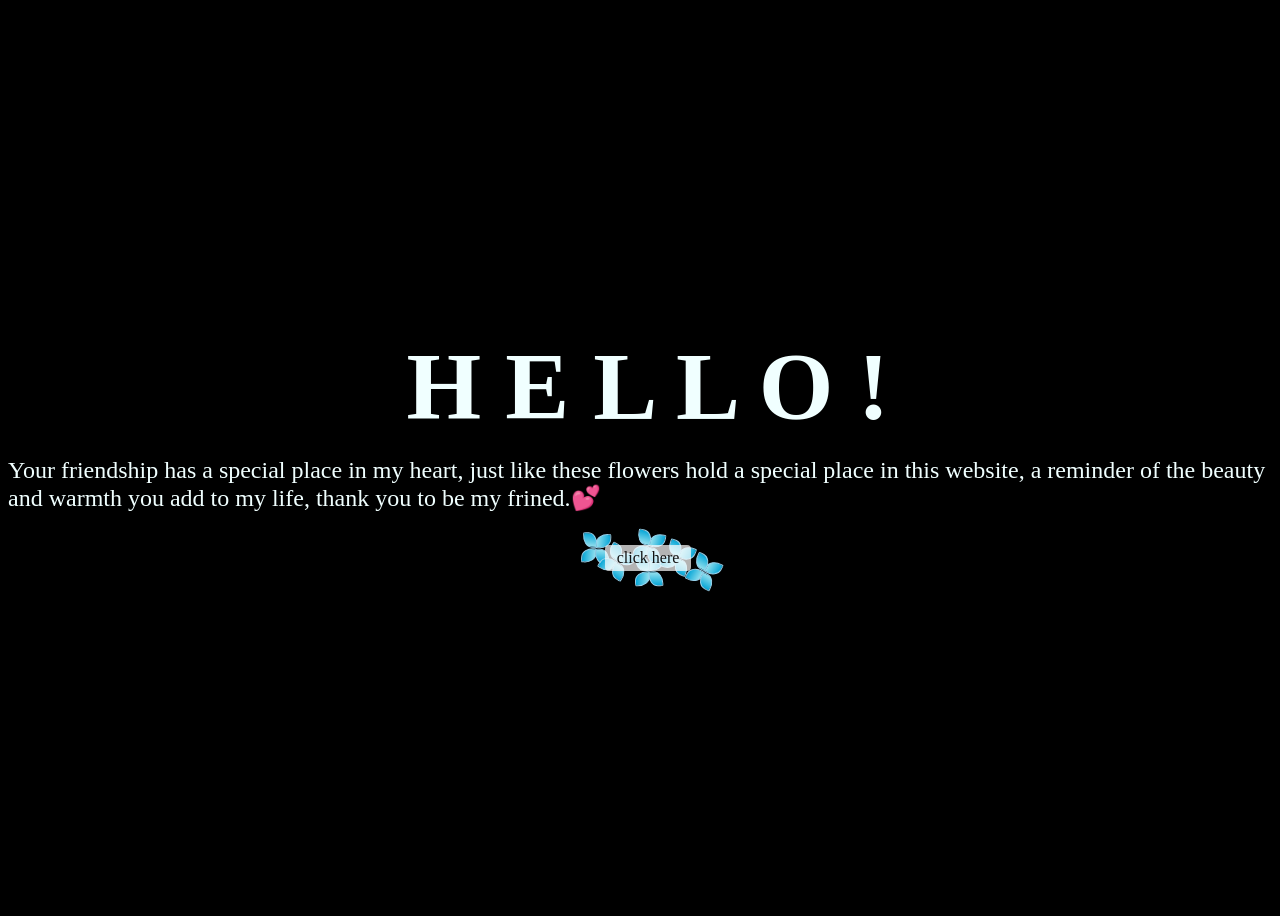
<file: index.html>
<!DOCTYPE html>
<html lang="en">
<head>
    <meta charset="UTF-8">
    <meta http-equiv="X-UA-Compatible" content="IE=edge">
    <meta name="viewport" content="width=device-width, initial-scale=1.0">
    <link rel="stylesheet" href="css/style.css">
    <link rel="icon" href="img/flowers.png" type="image/x-icon">
    <title>Flowers</title>
</head>
<body>
    <div class="greetings">
        <span>H</span>
        <span>E</span>
        <span>L</span>
        <span>L</span>
        <span>O</span>
        <span>!</span>
    </div>
    <div class="description">
        <span>Your friendship has a special place in my heart, just like these flowers hold a special place in this website, a reminder of the beauty and warmth you add to my life, thank you to be my frined.💕</span>
    </div>
    <div class="button">
        <button class="btn">
            <div class="wrapper">
                <a class="text" href="flower.html">click here</a>

        
                <div class="flower flower1">
                    <div class="petal one"></div>
                    <div class="petal two"></div>
                    <div class="petal three"></div>
                    <div class="petal four"></div>
                </div>
                <div class="flower flower2">
                    <div class="petal one"></div>
                    <div class="petal two"></div>
                    <div class="petal three"></div>
                    <div class="petal four"></div>
                </div>
                <div class="flower flower3">
                    <div class="petal one"></div>
                    <div class="petal two"></div>
                    <div class="petal three"></div>
                    <div class="petal four"></div>
                </div>
                <div class="flower flower4">
                    <div class="petal one"></div>
                    <div class="petal two"></div>
                    <div class="petal three"></div>
                    <div class="petal four"></div>
                </div>
                <div class="flower flower5">
                    <div class="petal one"></div>
                    <div class="petal two"></div>
                    <div class="petal three"></div>
                    <div class="petal four"></div>
                </div>
                <div class="flower flower6">
                    <div class="petal one"></div>
                    <div class="petal two"></div>
                    <div class="petal three"></div>
                    <div class="petal four"></div>
                </div>
            </div>
        </button>
        
    </div>
</body>
</html>
</file>
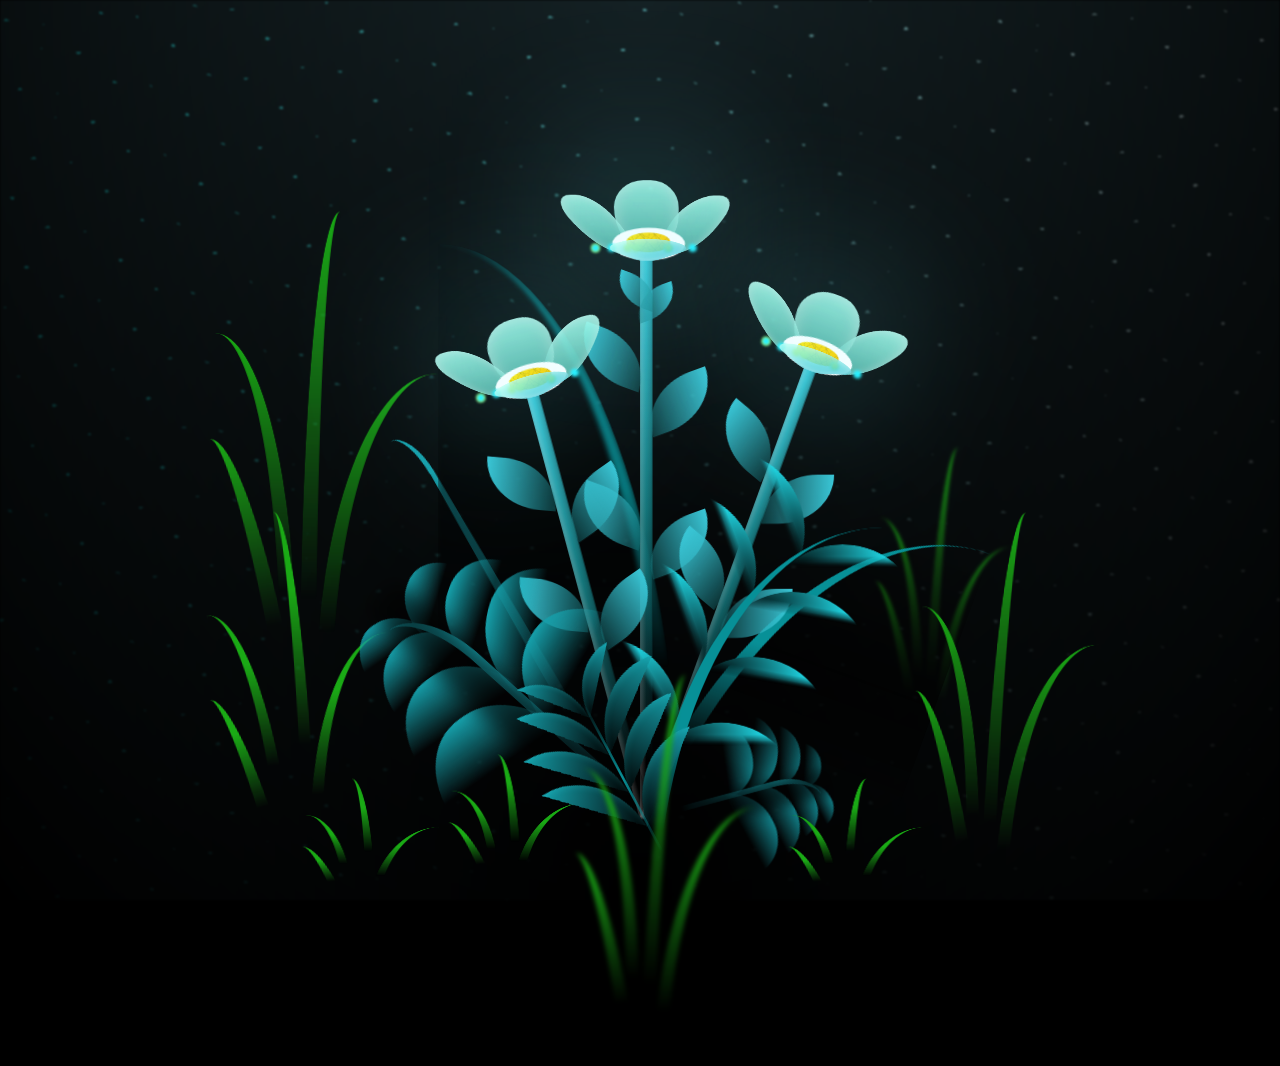
<file: flower.html>
<!DOCTYPE html>
<html lang="en">
<head>
    <meta charset="UTF-8">
    <meta http-equiv="X-UA-Compatible" content="IE=edge">
    <meta name="viewport" content="width=device-width, initial-scale=1.0">
    <link rel="stylesheet" href="css/main.css">
    <link rel="icon" href="img/flowers.png" type="image/x-icon">
    <title>flowers</title>
</head>
<body class="container">
    <div class="night"></div>
    <div class="flowers">
      <div class="flower flower--1">
        <div class="flower__leafs flower__leafs--1">
          <div class="flower__leaf flower__leaf--1"></div>
          <div class="flower__leaf flower__leaf--2"></div>
          <div class="flower__leaf flower__leaf--3"></div>
          <div class="flower__leaf flower__leaf--4"></div>
          <div class="flower__white-circle"></div>
  
          <div class="flower__light flower__light--1"></div>
          <div class="flower__light flower__light--2"></div>
          <div class="flower__light flower__light--3"></div>
          <div class="flower__light flower__light--4"></div>
          <div class="flower__light flower__light--5"></div>
          <div class="flower__light flower__light--6"></div>
          <div class="flower__light flower__light--7"></div>
          <div class="flower__light flower__light--8"></div>
  
        </div>
        <div class="flower__line">
          <div class="flower__line__leaf flower__line__leaf--1"></div>
          <div class="flower__line__leaf flower__line__leaf--2"></div>
          <div class="flower__line__leaf flower__line__leaf--3"></div>
          <div class="flower__line__leaf flower__line__leaf--4"></div>
          <div class="flower__line__leaf flower__line__leaf--5"></div>
          <div class="flower__line__leaf flower__line__leaf--6"></div>
        </div>
      </div>
  
      <div class="flower flower--2">
        <div class="flower__leafs flower__leafs--2">
          <div class="flower__leaf flower__leaf--1"></div>
          <div class="flower__leaf flower__leaf--2"></div>
          <div class="flower__leaf flower__leaf--3"></div>
          <div class="flower__leaf flower__leaf--4"></div>
          <div class="flower__white-circle"></div>
  
          <div class="flower__light flower__light--1"></div>
          <div class="flower__light flower__light--2"></div>
          <div class="flower__light flower__light--3"></div>
          <div class="flower__light flower__light--4"></div>
          <div class="flower__light flower__light--5"></div>
          <div class="flower__light flower__light--6"></div>
          <div class="flower__light flower__light--7"></div>
          <div class="flower__light flower__light--8"></div>
  
        </div>
        <div class="flower__line">
          <div class="flower__line__leaf flower__line__leaf--1"></div>
          <div class="flower__line__leaf flower__line__leaf--2"></div>
          <div class="flower__line__leaf flower__line__leaf--3"></div>
          <div class="flower__line__leaf flower__line__leaf--4"></div>
        </div>
      </div>
  
      <div class="flower flower--3">
        <div class="flower__leafs flower__leafs--3">
          <div class="flower__leaf flower__leaf--1"></div>
          <div class="flower__leaf flower__leaf--2"></div>
          <div class="flower__leaf flower__leaf--3"></div>
          <div class="flower__leaf flower__leaf--4"></div>
          <div class="flower__white-circle"></div>
  
          <div class="flower__light flower__light--1"></div>
          <div class="flower__light flower__light--2"></div>
          <div class="flower__light flower__light--3"></div>
          <div class="flower__light flower__light--4"></div>
          <div class="flower__light flower__light--5"></div>
          <div class="flower__light flower__light--6"></div>
          <div class="flower__light flower__light--7"></div>
          <div class="flower__light flower__light--8"></div>
  
        </div>
        <div class="flower__line">
          <div class="flower__line__leaf flower__line__leaf--1"></div>
          <div class="flower__line__leaf flower__line__leaf--2"></div>
          <div class="flower__line__leaf flower__line__leaf--3"></div>
          <div class="flower__line__leaf flower__line__leaf--4"></div>
        </div>
      </div>
  
      <div class="grow-ans" style="--d:1.2s">
        <div class="flower__g-long">
          <div class="flower__g-long__top"></div>
          <div class="flower__g-long__bottom"></div>
        </div>
      </div>
  
      <div class="growing-grass">
        <div class="flower__grass flower__grass--1">
          <div class="flower__grass--top"></div>
          <div class="flower__grass--bottom"></div>
          <div class="flower__grass__leaf flower__grass__leaf--1"></div>
          <div class="flower__grass__leaf flower__grass__leaf--2"></div>
          <div class="flower__grass__leaf flower__grass__leaf--3"></div>
          <div class="flower__grass__leaf flower__grass__leaf--4"></div>
          <div class="flower__grass__leaf flower__grass__leaf--5"></div>
          <div class="flower__grass__leaf flower__grass__leaf--6"></div>
          <div class="flower__grass__leaf flower__grass__leaf--7"></div>
          <div class="flower__grass__leaf flower__grass__leaf--8"></div>
          <div class="flower__grass__overlay"></div>
        </div>
      </div>
  
      <div class="growing-grass">
        <div class="flower__grass flower__grass--2">
          <div class="flower__grass--top"></div>
          <div class="flower__grass--bottom"></div>
          <div class="flower__grass__leaf flower__grass__leaf--1"></div>
          <div class="flower__grass__leaf flower__grass__leaf--2"></div>
          <div class="flower__grass__leaf flower__grass__leaf--3"></div>
          <div class="flower__grass__leaf flower__grass__leaf--4"></div>
          <div class="flower__grass__leaf flower__grass__leaf--5"></div>
          <div class="flower__grass__leaf flower__grass__leaf--6"></div>
          <div class="flower__grass__leaf flower__grass__leaf--7"></div>
          <div class="flower__grass__leaf flower__grass__leaf--8"></div>
          <div class="flower__grass__overlay"></div>
        </div>
      </div>
  
      <div class="grow-ans" style="--d:2.4s">
        <div class="flower__g-right flower__g-right--1">
          <div class="leaf"></div>
        </div>
      </div>
  
      <div class="grow-ans" style="--d:2.8s">
        <div class="flower__g-right flower__g-right--2">
          <div class="leaf"></div>
        </div>
      </div>
  
      <div class="grow-ans" style="--d:2.8s">
        <div class="flower__g-front">
          <div class="flower__g-front__leaf-wrapper flower__g-front__leaf-wrapper--1">
            <div class="flower__g-front__leaf"></div>
          </div>
          <div class="flower__g-front__leaf-wrapper flower__g-front__leaf-wrapper--2">
            <div class="flower__g-front__leaf"></div>
          </div>
          <div class="flower__g-front__leaf-wrapper flower__g-front__leaf-wrapper--3">
            <div class="flower__g-front__leaf"></div>
          </div>
          <div class="flower__g-front__leaf-wrapper flower__g-front__leaf-wrapper--4">
            <div class="flower__g-front__leaf"></div>
          </div>
          <div class="flower__g-front__leaf-wrapper flower__g-front__leaf-wrapper--5">
            <div class="flower__g-front__leaf"></div>
          </div>
          <div class="flower__g-front__leaf-wrapper flower__g-front__leaf-wrapper--6">
            <div class="flower__g-front__leaf"></div>
          </div>
          <div class="flower__g-front__leaf-wrapper flower__g-front__leaf-wrapper--7">
            <div class="flower__g-front__leaf"></div>
          </div>
          <div class="flower__g-front__leaf-wrapper flower__g-front__leaf-wrapper--8">
            <div class="flower__g-front__leaf"></div>
          </div>
          <div class="flower__g-front__line"></div>
        </div>
      </div>
  
      <div class="grow-ans" style="--d:3.2s">
        <div class="flower__g-fr">
          <div class="leaf"></div>
          <div class="flower__g-fr__leaf flower__g-fr__leaf--1"></div>
          <div class="flower__g-fr__leaf flower__g-fr__leaf--2"></div>
          <div class="flower__g-fr__leaf flower__g-fr__leaf--3"></div>
          <div class="flower__g-fr__leaf flower__g-fr__leaf--4"></div>
          <div class="flower__g-fr__leaf flower__g-fr__leaf--5"></div>
          <div class="flower__g-fr__leaf flower__g-fr__leaf--6"></div>
          <div class="flower__g-fr__leaf flower__g-fr__leaf--7"></div>
          <div class="flower__g-fr__leaf flower__g-fr__leaf--8"></div>
        </div>
      </div>
  
      <div class="long-g long-g--0">
        <div class="grow-ans" style="--d:3s">
          <div class="leaf leaf--0"></div>
        </div>
        <div class="grow-ans" style="--d:2.2s">
          <div class="leaf leaf--1"></div>
        </div>
        <div class="grow-ans" style="--d:3.4s">
          <div class="leaf leaf--2"></div>
        </div>
        <div class="grow-ans" style="--d:3.6s">
          <div class="leaf leaf--3"></div>
        </div>
      </div>
  
      <div class="long-g long-g--1">
        <div class="grow-ans" style="--d:3.6s">
          <div class="leaf leaf--0"></div>
        </div>
        <div class="grow-ans" style="--d:3.8s">
          <div class="leaf leaf--1"></div>
        </div>
        <div class="grow-ans" style="--d:4s">
          <div class="leaf leaf--2"></div>
        </div>
        <div class="grow-ans" style="--d:4.2s">
          <div class="leaf leaf--3"></div>
        </div>
      </div>
  
      <div class="long-g long-g--2">
        <div class="grow-ans" style="--d:4s">
          <div class="leaf leaf--0"></div>
        </div>
        <div class="grow-ans" style="--d:4.2s">
          <div class="leaf leaf--1"></div>
        </div>
        <div class="grow-ans" style="--d:4.4s">
          <div class="leaf leaf--2"></div>
        </div>
        <div class="grow-ans" style="--d:4.6s">
          <div class="leaf leaf--3"></div>
        </div>
      </div>
  
      <div class="long-g long-g--3">
        <div class="grow-ans" style="--d:4s">
          <div class="leaf leaf--0"></div>
        </div>
        <div class="grow-ans" style="--d:4.2s">
          <div class="leaf leaf--1"></div>
        </div>
        <div class="grow-ans" style="--d:3s">
          <div class="leaf leaf--2"></div>
        </div>
        <div class="grow-ans" style="--d:3.6s">
          <div class="leaf leaf--3"></div>
        </div>
      </div>
  
      <div class="long-g long-g--4">
        <div class="grow-ans" style="--d:4s">
          <div class="leaf leaf--0"></div>
        </div>
        <div class="grow-ans" style="--d:4.2s">
          <div class="leaf leaf--1"></div>
        </div>
        <div class="grow-ans" style="--d:3s">
          <div class="leaf leaf--2"></div>
        </div>
        <div class="grow-ans" style="--d:3.6s">
          <div class="leaf leaf--3"></div>
        </div>
      </div>
  
      <div class="long-g long-g--5">
        <div class="grow-ans" style="--d:4s">
          <div class="leaf leaf--0"></div>
        </div>
        <div class="grow-ans" style="--d:4.2s">
          <div class="leaf leaf--1"></div>
        </div>
        <div class="grow-ans" style="--d:3s">
          <div class="leaf leaf--2"></div>
        </div>
        <div class="grow-ans" style="--d:3.6s">
          <div class="leaf leaf--3"></div>
        </div>
      </div>
  
      <div class="long-g long-g--6">
        <div class="grow-ans" style="--d:4.2s">
          <div class="leaf leaf--0"></div>
        </div>
        <div class="grow-ans" style="--d:4.4s">
          <div class="leaf leaf--1"></div>
        </div>
        <div class="grow-ans" style="--d:4.6s">
          <div class="leaf leaf--2"></div>
        </div>
        <div class="grow-ans" style="--d:4.8s">
          <div class="leaf leaf--3"></div>
        </div>
      </div>
  
      <div class="long-g long-g--7">
        <div class="grow-ans" style="--d:3s">
          <div class="leaf leaf--0"></div>
        </div>
        <div class="grow-ans" style="--d:3.2s">
          <div class="leaf leaf--1"></div>
        </div>
        <div class="grow-ans" style="--d:3.5s">
          <div class="leaf leaf--2"></div>
        </div>
        <div class="grow-ans" style="--d:3.6s">
          <div class="leaf leaf--3"></div>
        </div>
      </div>
    </div>
    <script src="main.js"></script>
  </body>
</html>
</file>
<file: css/style.css>
@import url('https://fonts.googleapis.com/css2?family=Poppins:ital,wght@0,500;1,900&display=swap');
*{
    font-family: cursive;
}
body{
    color: azure;
    width: 100%;
    height: 100vh;
    display: flex;
    flex-direction: column;
    align-items: center;
    justify-content: center;
    background-color: black;
    overflow: hidden;
}
.greetings{
    font-size: 6rem;
    font-weight: 900;
    margin-bottom: 15px;

}
.greetings > span{
    animation: glow 2.5s ease-in-out infinite;
}
@keyframes glow{
    0%, 100%{
        color: #fff;
        text-shadow: 0 0 12px #39c6d6, 0 0 50px #39c6d6, 0 0 100px #39c6d6;
    }
    10%, 90%{
        color: #111;
        text-shadow: none;
    }
}
.greetings > span:nth-child(2){
    animation-delay: .2s ;
}
.greetings > span:nth-child(3){
    animation-delay: .4s ;
}
.greetings > span:nth-child(4){
    animation-delay: .6s;
}
.greetings > span:nth-child(5){
    animation-delay: .8s;
}
.greetings > span:nth-child(6){
    animation-delay: 1s;
}

.description{
    font-size: 1.5rem;
    margin-bottom: 20px;
}

.button a{
    text-decoration: none;
    font-size: 1rem;
    color: #111;
}

@media screen and (max-width:574px){
    .greetings{
        display: block;
        font-size: 3rem;
        font-weight: 500;
        text-align: center;
    }
    .description{
        font-size: 1rem;
    }
    

}

.btn {
    height: 4em;
    width: 12em;
    display: flex;
    align-items: center;
    justify-content: center;
    background: transparent;
    border: 0px solid black;
  }
  
  .wrapper {
    height: 2em;
    width: 8em;
    position: relative;
    background: transparent;
    display: flex;
    justify-content: center;
    align-items: center;
  }
  
  .text {
    font-size: 17px;
    z-index: 1;
    color: #000;
    padding: 4px 12px;
    border-radius: 4px;
    background: rgba(255, 255, 255, 0.7);
    transition: all 0.5s ease;
  }
  
  .flower {
    display: grid;
    grid-template-columns: 1em 1em;
    position: absolute;
    transition: grid-template-columns 0.8s ease;
  }
  
  .flower1 {
    top: -12px;
    left: -13px;
    transform: rotate(5deg);
  }
  
  .flower2 {
    bottom: -5px;
    left: 8px;
    transform: rotate(35deg);
  }
  
  .flower3 {
    bottom: -15px;
    transform: rotate(0deg);
  }
  
  .flower4 {
    top: -14px;
    transform: rotate(15deg);
  }
  
  .flower5 {
    right: 11px;
    top: -3px;
    transform: rotate(25deg);
  }
  
  .flower6 {
    right: -15px;
    bottom: -15px;
    transform: rotate(30deg);
  }
  
  .petal {
    height: 1em;
    width: 1em;
    border-radius: 40% 70% / 7% 90%;
    background: linear-gradient(#07a6d7, #93e0ee);
    border: 0.5px solid #96d1ec;
    z-index: 0;
    transition: width 0.8s ease, height 0.8s ease;
  }
  
  .two {
    transform: rotate(90deg);
  }
  
  .three {
    transform: rotate(270deg);
  }
  
  .four {
    transform: rotate(180deg);
  }
  
  .btn:hover .petal {
    background: linear-gradient(#0761d7, #93bdee);
    border: 0.5px solid #96b4ec;
  }
  
  .btn:hover .flower {
    grid-template-columns: 1.5em 1.5em;
  }
  
  .btn:hover .flower .petal {
    width: 1.5em;
    height: 1.5em;
  }
  
  .btn:hover .text {
    background: rgba(255, 255, 255, 0.4);
  }
  
  .btn:hover div.flower1 {
    animation: 15s linear 0s normal none infinite running flower1;
  }
  
  @keyframes flower1 {
    0% {
      transform: rotate(5deg);
    }
  
    100% {
      transform: rotate(365deg);
    }
  }
  
  .btn:hover div.flower2 {
    animation: 13s linear 1s normal none infinite running flower2;
  }
  
  @keyframes flower2 {
    0% {
      transform: rotate(35deg);
    }
  
    100% {
      transform: rotate(-325deg);
    }
  }
  
  .btn:hover div.flower3 {
    animation: 16s linear 1s normal none infinite running flower3;
  }
  
  @keyframes flower3 {
    0% {
      transform: rotate(0deg);
    }
  
    100% {
      transform: rotate(360deg);
    }
  }
  
  .btn:hover div.flower4 {
    animation: 17s linear 1s normal none infinite running flower4;
  }
  
  @keyframes flower4 {
    0% {
      transform: rotate(15deg);
    }
  
    100% {
      transform: rotate(375deg);
    }
  }
  
  .btn:hover div.flower5 {
    animation: 20s linear 1s normal none infinite running flower5;
  }
  
  @keyframes flower5 {
    0% {
      transform: rotate(25deg);
    }
  
    100% {
      transform: rotate(-335deg);
    }
  }
  
  .btn:hover div.flower6 {
    animation: 15s linear 1s normal none infinite running flower6;
  }
  
  @keyframes flower6 {
    0% {
      transform: rotate(30deg);
    }
  
    100% {
      transform: rotate(390deg);
    }
  }
</file>
<file: css/main.css>
*,
*::after,
*::before {
  padding: 0;
  margin: 0;
  box-sizing: border-box;
}

:root {
  --dark-color: #000;
}

body {
  display: flex;
  align-items: flex-end;
  justify-content: center;
  min-height: 100vh;
  background-color: var(--dark-color);
  overflow: hidden;
  perspective: 1000px;
}

.night {
  position: fixed;
  left: 50%;
  top: 0;
  transform: translateX(-50%);
  width: 100%;
  height: 100%;
  filter: blur(0.1vmin);
  background-image: radial-gradient(ellipse at top, transparent 0%, var(--dark-color)), radial-gradient(ellipse at bottom, var(--dark-color), rgba(145, 233, 255, 0.2)), repeating-linear-gradient(220deg, rgb(0, 0, 0) 0px, rgb(0, 0, 0) 19px, transparent 19px, transparent 22px), repeating-linear-gradient(189deg, rgb(0, 0, 0) 0px, rgb(0, 0, 0) 19px, transparent 19px, transparent 22px), repeating-linear-gradient(148deg, rgb(0, 0, 0) 0px, rgb(0, 0, 0) 19px, transparent 19px, transparent 22px), linear-gradient(90deg, rgb(0, 255, 250), rgb(240, 240, 240));
}

.flowers {
  position: relative;
  transform: scale(0.9);
}

.flower {
  position: absolute;
  bottom: 10vmin;
  transform-origin: bottom center;
  z-index: 10;
  --fl-speed: 0.8s;
}
.flower--1 {
  -webkit-animation: moving-flower-1 4s linear infinite;
          animation: moving-flower-1 4s linear infinite;
}
.flower--1 .flower__line {
  height: 70vmin;
  -webkit-animation-delay: 0.3s;
          animation-delay: 0.3s;
}
.flower--1 .flower__line__leaf--1 {
  -webkit-animation: blooming-leaf-right var(--fl-speed) 1.6s backwards;
          animation: blooming-leaf-right var(--fl-speed) 1.6s backwards;
}
.flower--1 .flower__line__leaf--2 {
  -webkit-animation: blooming-leaf-right var(--fl-speed) 1.4s backwards;
          animation: blooming-leaf-right var(--fl-speed) 1.4s backwards;
}
.flower--1 .flower__line__leaf--3 {
  -webkit-animation: blooming-leaf-left var(--fl-speed) 1.2s backwards;
          animation: blooming-leaf-left var(--fl-speed) 1.2s backwards;
}
.flower--1 .flower__line__leaf--4 {
  -webkit-animation: blooming-leaf-left var(--fl-speed) 1s backwards;
          animation: blooming-leaf-left var(--fl-speed) 1s backwards;
}
.flower--1 .flower__line__leaf--5 {
  -webkit-animation: blooming-leaf-right var(--fl-speed) 1.8s backwards;
          animation: blooming-leaf-right var(--fl-speed) 1.8s backwards;
}
.flower--1 .flower__line__leaf--6 {
  -webkit-animation: blooming-leaf-left var(--fl-speed) 2s backwards;
          animation: blooming-leaf-left var(--fl-speed) 2s backwards;
}
.flower--2 {
  left: 50%;
  transform: rotate(20deg);
  -webkit-animation: moving-flower-2 4s linear infinite;
          animation: moving-flower-2 4s linear infinite;
}
.flower--2 .flower__line {
  height: 60vmin;
  -webkit-animation-delay: 0.6s;
          animation-delay: 0.6s;
}
.flower--2 .flower__line__leaf--1 {
  -webkit-animation: blooming-leaf-right var(--fl-speed) 1.9s backwards;
          animation: blooming-leaf-right var(--fl-speed) 1.9s backwards;
}
.flower--2 .flower__line__leaf--2 {
  -webkit-animation: blooming-leaf-right var(--fl-speed) 1.7s backwards;
          animation: blooming-leaf-right var(--fl-speed) 1.7s backwards;
}
.flower--2 .flower__line__leaf--3 {
  -webkit-animation: blooming-leaf-left var(--fl-speed) 1.5s backwards;
          animation: blooming-leaf-left var(--fl-speed) 1.5s backwards;
}
.flower--2 .flower__line__leaf--4 {
  -webkit-animation: blooming-leaf-left var(--fl-speed) 1.3s backwards;
          animation: blooming-leaf-left var(--fl-speed) 1.3s backwards;
}
.flower--3 {
  left: 50%;
  transform: rotate(-15deg);
  -webkit-animation: moving-flower-3 4s linear infinite;
          animation: moving-flower-3 4s linear infinite;
}
.flower--3 .flower__line {
  -webkit-animation-delay: 0.9s;
          animation-delay: 0.9s;
}
.flower--3 .flower__line__leaf--1 {
  -webkit-animation: blooming-leaf-right var(--fl-speed) 2.5s backwards;
          animation: blooming-leaf-right var(--fl-speed) 2.5s backwards;
}
.flower--3 .flower__line__leaf--2 {
  -webkit-animation: blooming-leaf-right var(--fl-speed) 2.3s backwards;
          animation: blooming-leaf-right var(--fl-speed) 2.3s backwards;
}
.flower--3 .flower__line__leaf--3 {
  -webkit-animation: blooming-leaf-left var(--fl-speed) 2.1s backwards;
          animation: blooming-leaf-left var(--fl-speed) 2.1s backwards;
}
.flower--3 .flower__line__leaf--4 {
  -webkit-animation: blooming-leaf-left var(--fl-speed) 1.9s backwards;
          animation: blooming-leaf-left var(--fl-speed) 1.9s backwards;
}
.flower__leafs {
  position: relative;
  -webkit-animation: blooming-flower 2s backwards;
          animation: blooming-flower 2s backwards;
}
.flower__leafs--1 {
  -webkit-animation-delay: 1.1s;
          animation-delay: 1.1s;
}
.flower__leafs--2 {
  -webkit-animation-delay: 1.4s;
          animation-delay: 1.4s;
}
.flower__leafs--3 {
  -webkit-animation-delay: 1.7s;
          animation-delay: 1.7s;
}
.flower__leafs::after {
  content: "";
  position: absolute;
  left: 0;
  top: 0;
  transform: translate(-50%, -100%);
  width: 8vmin;
  height: 8vmin;
  background-color: #6bf0ff;
  filter: blur(10vmin);
}
.flower__leaf {
  position: absolute;
  bottom: 0;
  left: 50%;
  width: 8vmin;
  height: 11vmin;
  border-radius: 51% 49% 47% 53%/44% 45% 55% 69%;
  background-color: #a7ffee;
  background-image: linear-gradient(to top, #54b8aa, #a7ffee);
  transform-origin: bottom center;
  opacity: 0.9;
  box-shadow: inset 0 0 2vmin rgba(255, 255, 255, 0.5);
}
.flower__leaf--1 {
  transform: translate(-10%, 1%) rotateY(40deg) rotateX(-50deg);
}
.flower__leaf--2 {
  transform: translate(-50%, -4%) rotateX(40deg);
}
.flower__leaf--3 {
  transform: translate(-90%, 0%) rotateY(45deg) rotateX(50deg);
}
.flower__leaf--4 {
  width: 8vmin;
  height: 8vmin;
  transform-origin: bottom left;
  border-radius: 4vmin 10vmin 4vmin 4vmin;
  transform: translate(0%, 18%) rotateX(70deg) rotate(-43deg);
  background-image: linear-gradient(to top, #39c6d6, #a7ffee);
  z-index: 1;
  opacity: 0.8;
}
.flower__white-circle {
  position: absolute;
  left: -3.5vmin;
  top: -3vmin;
  width: 9vmin;
  height: 4vmin;
  border-radius: 50%;
  background-color: #fff;
}
.flower__white-circle::after {
  content: "";
  position: absolute;
  left: 50%;
  top: 45%;
  transform: translate(-50%, -50%);
  width: 60%;
  height: 60%;
  border-radius: inherit;
  background-image: repeating-linear-gradient(135deg, rgba(0, 0, 0, 0.03) 0px, rgba(0, 0, 0, 0.03) 1px, transparent 1px, transparent 12px), repeating-linear-gradient(45deg, rgba(0, 0, 0, 0.03) 0px, rgba(0, 0, 0, 0.03) 1px, transparent 1px, transparent 12px), repeating-linear-gradient(67.5deg, rgba(0, 0, 0, 0.03) 0px, rgba(0, 0, 0, 0.03) 1px, transparent 1px, transparent 12px), repeating-linear-gradient(135deg, rgba(0, 0, 0, 0.03) 0px, rgba(0, 0, 0, 0.03) 1px, transparent 1px, transparent 12px), repeating-linear-gradient(45deg, rgba(0, 0, 0, 0.03) 0px, rgba(0, 0, 0, 0.03) 1px, transparent 1px, transparent 12px), repeating-linear-gradient(112.5deg, rgba(0, 0, 0, 0.03) 0px, rgba(0, 0, 0, 0.03) 1px, transparent 1px, transparent 12px), repeating-linear-gradient(112.5deg, rgba(0, 0, 0, 0.03) 0px, rgba(0, 0, 0, 0.03) 1px, transparent 1px, transparent 12px), repeating-linear-gradient(45deg, rgba(0, 0, 0, 0.03) 0px, rgba(0, 0, 0, 0.03) 1px, transparent 1px, transparent 12px), repeating-linear-gradient(22.5deg, rgba(0, 0, 0, 0.03) 0px, rgba(0, 0, 0, 0.03) 1px, transparent 1px, transparent 12px), repeating-linear-gradient(45deg, rgba(0, 0, 0, 0.03) 0px, rgba(0, 0, 0, 0.03) 1px, transparent 1px, transparent 12px), repeating-linear-gradient(22.5deg, rgba(0, 0, 0, 0.03) 0px, rgba(0, 0, 0, 0.03) 1px, transparent 1px, transparent 12px), repeating-linear-gradient(135deg, rgba(0, 0, 0, 0.03) 0px, rgba(0, 0, 0, 0.03) 1px, transparent 1px, transparent 12px), repeating-linear-gradient(157.5deg, rgba(0, 0, 0, 0.03) 0px, rgba(0, 0, 0, 0.03) 1px, transparent 1px, transparent 12px), repeating-linear-gradient(67.5deg, rgba(0, 0, 0, 0.03) 0px, rgba(0, 0, 0, 0.03) 1px, transparent 1px, transparent 12px), repeating-linear-gradient(67.5deg, rgba(0, 0, 0, 0.03) 0px, rgba(0, 0, 0, 0.03) 1px, transparent 1px, transparent 12px), linear-gradient(90deg, rgb(255, 235, 18), rgb(255, 206, 0));
}
.flower__line {
  height: 55vmin;
  width: 1.5vmin;
  background-image: linear-gradient(to left, rgba(0, 0, 0, 0.2), transparent, rgba(255, 255, 255, 0.2)), linear-gradient(to top, transparent 10%, #14757a, #39c6d6);
  box-shadow: inset 0 0 2px rgba(0, 0, 0, 0.5);
  -webkit-animation: grow-flower-tree 4s backwards;
          animation: grow-flower-tree 4s backwards;
}
.flower__line__leaf {
  --w: 7vmin;
  --h: calc(var(--w) + 2vmin);
  position: absolute;
  top: 20%;
  left: 90%;
  width: var(--w);
  height: var(--h);
  border-top-right-radius: var(--h);
  border-bottom-left-radius: var(--h);
  background-image: linear-gradient(to top, rgba(20, 117, 122, 0.4), #39c6d6);
}
.flower__line__leaf--1 {
  transform: rotate(70deg) rotateY(30deg);
}
.flower__line__leaf--2 {
  top: 45%;
  transform: rotate(70deg) rotateY(30deg);
}
.flower__line__leaf--3, .flower__line__leaf--4, .flower__line__leaf--6 {
  border-top-right-radius: 0;
  border-bottom-left-radius: 0;
  border-top-left-radius: var(--h);
  border-bottom-right-radius: var(--h);
  left: -460%;
  top: 12%;
  transform: rotate(-70deg) rotateY(30deg);
}
.flower__line__leaf--4 {
  top: 40%;
}
.flower__line__leaf--5 {
  top: 0;
  transform-origin: left;
  transform: rotate(70deg) rotateY(30deg) scale(0.6);
}
.flower__line__leaf--6 {
  top: -2%;
  left: -450%;
  transform-origin: right;
  transform: rotate(-70deg) rotateY(30deg) scale(0.6);
}
.flower__light {
  position: absolute;
  bottom: 0vmin;
  width: 1vmin;
  height: 1vmin;
  background-color: rgb(255, 251, 0);
  border-radius: 50%;
  filter: blur(0.2vmin);
  -webkit-animation: light-ans 4s linear infinite backwards;
          animation: light-ans 4s linear infinite backwards;
}
.flower__light:nth-child(odd) {
  background-color: #23f0ff;
}
.flower__light--1 {
  left: -2vmin;
  -webkit-animation-delay: 1s;
          animation-delay: 1s;
}
.flower__light--2 {
  left: 3vmin;
  -webkit-animation-delay: 0.5s;
          animation-delay: 0.5s;
}
.flower__light--3 {
  left: -6vmin;
  -webkit-animation-delay: 0.3s;
          animation-delay: 0.3s;
}
.flower__light--4 {
  left: 6vmin;
  -webkit-animation-delay: 0.9s;
          animation-delay: 0.9s;
}
.flower__light--5 {
  left: -1vmin;
  -webkit-animation-delay: 1.5s;
          animation-delay: 1.5s;
}
.flower__light--6 {
  left: -4vmin;
  -webkit-animation-delay: 3s;
          animation-delay: 3s;
}
.flower__light--7 {
  left: 3vmin;
  -webkit-animation-delay: 2s;
          animation-delay: 2s;
}
.flower__light--8 {
  left: -6vmin;
  -webkit-animation-delay: 3.5s;
          animation-delay: 3.5s;
}
.flower__grass {
  --c: #159faa;
  --line-w: 1.5vmin;
  position: absolute;
  bottom: 12vmin;
  left: -7vmin;
  display: flex;
  flex-direction: column;
  align-items: flex-end;
  z-index: 20;
  transform-origin: bottom center;
  transform: rotate(-48deg) rotateY(40deg);
}
.flower__grass--1 {
  -webkit-animation: moving-grass 2s linear infinite;
          animation: moving-grass 2s linear infinite;
}
.flower__grass--2 {
  left: 2vmin;
  bottom: 10vmin;
  transform: scale(0.5) rotate(75deg) rotateX(10deg) rotateY(-200deg);
  opacity: 0.8;
  z-index: 0;
  -webkit-animation: moving-grass--2 1.5s linear infinite;
          animation: moving-grass--2 1.5s linear infinite;
}
.flower__grass--top {
  width: 7vmin;
  height: 10vmin;
  border-top-right-radius: 100%;
  border-right: var(--line-w) solid var(--c);
  transform-origin: bottom center;
  transform: rotate(-2deg);
}
.flower__grass--bottom {
  margin-top: -2px;
  width: var(--line-w);
  height: 25vmin;
  background-image: linear-gradient(to top, transparent, var(--c));
}
.flower__grass__leaf {
  --size: 10vmin;
  position: absolute;
  width: calc(var(--size) * 2.1);
  height: var(--size);
  border-top-left-radius: var(--size);
  border-top-right-radius: var(--size);
  background-image: linear-gradient(to top, transparent, transparent 30%, var(--c));
  z-index: 100;
}
.flower__grass__leaf--1 {
  top: -6%;
  left: 30%;
  --size: 6vmin;
  transform: rotate(-20deg);
  -webkit-animation: growing-grass-ans--1 2s 2.6s backwards;
          animation: growing-grass-ans--1 2s 2.6s backwards;
}
@-webkit-keyframes growing-grass-ans--1 {
  0% {
    transform-origin: bottom left;
    transform: rotate(-20deg) scale(0);
  }
}
@keyframes growing-grass-ans--1 {
  0% {
    transform-origin: bottom left;
    transform: rotate(-20deg) scale(0);
  }
}
.flower__grass__leaf--2 {
  top: -5%;
  left: -110%;
  --size: 6vmin;
  transform: rotate(10deg);
  -webkit-animation: growing-grass-ans--2 2s 2.4s linear backwards;
          animation: growing-grass-ans--2 2s 2.4s linear backwards;
}
@-webkit-keyframes growing-grass-ans--2 {
  0% {
    transform-origin: bottom right;
    transform: rotate(10deg) scale(0);
  }
}
@keyframes growing-grass-ans--2 {
  0% {
    transform-origin: bottom right;
    transform: rotate(10deg) scale(0);
  }
}
.flower__grass__leaf--3 {
  top: 5%;
  left: 60%;
  --size: 8vmin;
  transform: rotate(-18deg) rotateX(-20deg);
  -webkit-animation: growing-grass-ans--3 2s 2.2s linear backwards;
          animation: growing-grass-ans--3 2s 2.2s linear backwards;
}
@-webkit-keyframes growing-grass-ans--3 {
  0% {
    transform-origin: bottom left;
    transform: rotate(-18deg) rotateX(-20deg) scale(0);
  }
}
@keyframes growing-grass-ans--3 {
  0% {
    transform-origin: bottom left;
    transform: rotate(-18deg) rotateX(-20deg) scale(0);
  }
}
.flower__grass__leaf--4 {
  top: 6%;
  left: -135%;
  --size: 8vmin;
  transform: rotate(2deg);
  -webkit-animation: growing-grass-ans--4 2s 2s linear backwards;
          animation: growing-grass-ans--4 2s 2s linear backwards;
}
@-webkit-keyframes growing-grass-ans--4 {
  0% {
    transform-origin: bottom right;
    transform: rotate(2deg) scale(0);
  }
}
@keyframes growing-grass-ans--4 {
  0% {
    transform-origin: bottom right;
    transform: rotate(2deg) scale(0);
  }
}
.flower__grass__leaf--5 {
  top: 20%;
  left: 60%;
  --size: 10vmin;
  transform: rotate(-24deg) rotateX(-20deg);
  -webkit-animation: growing-grass-ans--5 2s 1.8s linear backwards;
          animation: growing-grass-ans--5 2s 1.8s linear backwards;
}
@-webkit-keyframes growing-grass-ans--5 {
  0% {
    transform-origin: bottom left;
    transform: rotate(-24deg) rotateX(-20deg) scale(0);
  }
}
@keyframes growing-grass-ans--5 {
  0% {
    transform-origin: bottom left;
    transform: rotate(-24deg) rotateX(-20deg) scale(0);
  }
}
.flower__grass__leaf--6 {
  top: 22%;
  left: -180%;
  --size: 10vmin;
  transform: rotate(10deg);
  -webkit-animation: growing-grass-ans--6 2s 1.6s linear backwards;
          animation: growing-grass-ans--6 2s 1.6s linear backwards;
}
@-webkit-keyframes growing-grass-ans--6 {
  0% {
    transform-origin: bottom right;
    transform: rotate(10deg) scale(0);
  }
}
@keyframes growing-grass-ans--6 {
  0% {
    transform-origin: bottom right;
    transform: rotate(10deg) scale(0);
  }
}
.flower__grass__leaf--7 {
  top: 39%;
  left: 70%;
  --size: 10vmin;
  transform: rotate(-10deg);
  -webkit-animation: growing-grass-ans--7 2s 1.4s linear backwards;
          animation: growing-grass-ans--7 2s 1.4s linear backwards;
}
@-webkit-keyframes growing-grass-ans--7 {
  0% {
    transform-origin: bottom left;
    transform: rotate(-10deg) scale(0);
  }
}
@keyframes growing-grass-ans--7 {
  0% {
    transform-origin: bottom left;
    transform: rotate(-10deg) scale(0);
  }
}
.flower__grass__leaf--8 {
  top: 40%;
  left: -215%;
  --size: 11vmin;
  transform: rotate(10deg);
  -webkit-animation: growing-grass-ans--8 2s 1.2s linear backwards;
          animation: growing-grass-ans--8 2s 1.2s linear backwards;
}
@-webkit-keyframes growing-grass-ans--8 {
  0% {
    transform-origin: bottom right;
    transform: rotate(10deg) scale(0);
  }
}
@keyframes growing-grass-ans--8 {
  0% {
    transform-origin: bottom right;
    transform: rotate(10deg) scale(0);
  }
}
.flower__grass__overlay {
  position: absolute;
  top: -10%;
  right: 0%;
  width: 100%;
  height: 100%;
  background-color: rgba(0, 0, 0, 0.6);
  filter: blur(1.5vmin);
  z-index: 100;
}
.flower__g-long {
  --w: 2vmin;
  --h: 6vmin;
  --c: #159faa;
  position: absolute;
  bottom: 10vmin;
  left: -3vmin;
  transform-origin: bottom center;
  transform: rotate(-30deg) rotateY(-20deg);
  display: flex;
  flex-direction: column;
  align-items: flex-end;
  -webkit-animation: flower-g-long-ans 3s linear infinite;
          animation: flower-g-long-ans 3s linear infinite;
}
@-webkit-keyframes flower-g-long-ans {
  0%, 100% {
    transform: rotate(-30deg) rotateY(-20deg);
  }
  50% {
    transform: rotate(-32deg) rotateY(-20deg);
  }
}
@keyframes flower-g-long-ans {
  0%, 100% {
    transform: rotate(-30deg) rotateY(-20deg);
  }
  50% {
    transform: rotate(-32deg) rotateY(-20deg);
  }
}
.flower__g-long__top {
  top: calc(var(--h) * -1);
  width: calc(var(--w) + 1vmin);
  height: var(--h);
  border-top-right-radius: 100%;
  border-right: 0.7vmin solid var(--c);
  transform: translate(-0.7vmin, 1vmin);
}
.flower__g-long__bottom {
  width: var(--w);
  height: 50vmin;
  transform-origin: bottom center;
  background-image: linear-gradient(to top, transparent 30%, var(--c));
  box-shadow: inset 0 0 2px rgba(0, 0, 0, 0.5);
  -webkit-clip-path: polygon(35% 0, 65% 1%, 100% 100%, 0% 100%);
          clip-path: polygon(35% 0, 65% 1%, 100% 100%, 0% 100%);
}
.flower__g-right {
  position: absolute;
  bottom: 6vmin;
  left: -2vmin;
  transform-origin: bottom left;
  transform: rotate(20deg);
}
.flower__g-right .leaf {
  width: 30vmin;
  height: 50vmin;
  border-top-left-radius: 100%;
  border-left: 2vmin solid #079097;
  background-image: linear-gradient(to bottom, transparent, var(--dark-color) 60%);
  -webkit-mask-image: linear-gradient(to top, transparent 30%, #079097 60%);
}
.flower__g-right--1 {
  -webkit-animation: flower-g-right-ans 2.5s linear infinite;
          animation: flower-g-right-ans 2.5s linear infinite;
}
.flower__g-right--2 {
  left: 5vmin;
  transform: rotateY(-180deg);
  -webkit-animation: flower-g-right-ans--2 3s linear infinite;
          animation: flower-g-right-ans--2 3s linear infinite;
}
.flower__g-right--2 .leaf {
  height: 75vmin;
  filter: blur(0.3vmin);
  opacity: 0.8;
}
@-webkit-keyframes flower-g-right-ans {
  0%, 100% {
    transform: rotate(20deg);
  }
  50% {
    transform: rotate(24deg) rotateX(-20deg);
  }
}
@keyframes flower-g-right-ans {
  0%, 100% {
    transform: rotate(20deg);
  }
  50% {
    transform: rotate(24deg) rotateX(-20deg);
  }
}
@-webkit-keyframes flower-g-right-ans--2 {
  0%, 100% {
    transform: rotateY(-180deg) rotate(0deg) rotateX(-20deg);
  }
  50% {
    transform: rotateY(-180deg) rotate(6deg) rotateX(-20deg);
  }
}
@keyframes flower-g-right-ans--2 {
  0%, 100% {
    transform: rotateY(-180deg) rotate(0deg) rotateX(-20deg);
  }
  50% {
    transform: rotateY(-180deg) rotate(6deg) rotateX(-20deg);
  }
}
.flower__g-front {
  position: absolute;
  bottom: 6vmin;
  left: 2.5vmin;
  z-index: 100;
  transform-origin: bottom center;
  transform: rotate(-28deg) rotateY(30deg) scale(1.04);
  -webkit-animation: flower__g-front-ans 2s linear infinite;
          animation: flower__g-front-ans 2s linear infinite;
}
@-webkit-keyframes flower__g-front-ans {
  0%, 100% {
    transform: rotate(-28deg) rotateY(30deg) scale(1.04);
  }
  50% {
    transform: rotate(-35deg) rotateY(40deg) scale(1.04);
  }
}
@keyframes flower__g-front-ans {
  0%, 100% {
    transform: rotate(-28deg) rotateY(30deg) scale(1.04);
  }
  50% {
    transform: rotate(-35deg) rotateY(40deg) scale(1.04);
  }
}
.flower__g-front__line {
  width: 0.3vmin;
  height: 20vmin;
  background-image: linear-gradient(to top, transparent, #079097, transparent 100%);
  position: relative;
}
.flower__g-front__leaf-wrapper {
  position: absolute;
  top: 0;
  left: 0;
  transform-origin: bottom left;
  transform: rotate(10deg);
}
.flower__g-front__leaf-wrapper:nth-child(even) {
  left: 0vmin;
  transform: rotateY(-180deg) rotate(5deg);
  -webkit-animation: flower__g-front__leaf-left-ans 1s ease-in backwards;
          animation: flower__g-front__leaf-left-ans 1s ease-in backwards;
}
.flower__g-front__leaf-wrapper:nth-child(odd) {
  -webkit-animation: flower__g-front__leaf-ans 1s ease-in backwards;
          animation: flower__g-front__leaf-ans 1s ease-in backwards;
}
.flower__g-front__leaf-wrapper--1 {
  top: -8vmin;
  transform: scale(0.7);
  -webkit-animation: flower__g-front__leaf-ans 1s 5.5s ease-in backwards !important;
          animation: flower__g-front__leaf-ans 1s 5.5s ease-in backwards !important;
}
.flower__g-front__leaf-wrapper--2 {
  top: -8vmin;
  transform: rotateY(-180deg) scale(0.7) !important;
  -webkit-animation: flower__g-front__leaf-left-ans-2 1s 4.6s ease-in backwards !important;
          animation: flower__g-front__leaf-left-ans-2 1s 4.6s ease-in backwards !important;
}
.flower__g-front__leaf-wrapper--3 {
  top: -3vmin;
  -webkit-animation: flower__g-front__leaf-ans 1s 4.6s ease-in backwards;
          animation: flower__g-front__leaf-ans 1s 4.6s ease-in backwards;
}
.flower__g-front__leaf-wrapper--4 {
  top: -3vmin;
  transform: rotateY(-180deg) scale(0.9) !important;
  -webkit-animation: flower__g-front__leaf-left-ans-2 1s 4.6s ease-in backwards !important;
          animation: flower__g-front__leaf-left-ans-2 1s 4.6s ease-in backwards !important;
}
@-webkit-keyframes flower__g-front__leaf-left-ans-2 {
  0% {
    transform: rotateY(-180deg) scale(0);
  }
}
@keyframes flower__g-front__leaf-left-ans-2 {
  0% {
    transform: rotateY(-180deg) scale(0);
  }
}
.flower__g-front__leaf-wrapper--5, .flower__g-front__leaf-wrapper--6 {
  top: 2vmin;
}
.flower__g-front__leaf-wrapper--7, .flower__g-front__leaf-wrapper--8 {
  top: 6.5vmin;
}
.flower__g-front__leaf-wrapper--2 {
  -webkit-animation-delay: 5.2s !important;
          animation-delay: 5.2s !important;
}
.flower__g-front__leaf-wrapper--3 {
  -webkit-animation-delay: 4.9s !important;
          animation-delay: 4.9s !important;
}
.flower__g-front__leaf-wrapper--5 {
  -webkit-animation-delay: 4.3s !important;
          animation-delay: 4.3s !important;
}
.flower__g-front__leaf-wrapper--6 {
  -webkit-animation-delay: 4.1s !important;
          animation-delay: 4.1s !important;
}
.flower__g-front__leaf-wrapper--7 {
  -webkit-animation-delay: 3.8s !important;
          animation-delay: 3.8s !important;
}
.flower__g-front__leaf-wrapper--8 {
  -webkit-animation-delay: 3.5s !important;
          animation-delay: 3.5s !important;
}
@-webkit-keyframes flower__g-front__leaf-ans {
  0% {
    transform: rotate(10deg) scale(0);
  }
}
@keyframes flower__g-front__leaf-ans {
  0% {
    transform: rotate(10deg) scale(0);
  }
}
@-webkit-keyframes flower__g-front__leaf-left-ans {
  0% {
    transform: rotateY(-180deg) rotate(5deg) scale(0);
  }
}
@keyframes flower__g-front__leaf-left-ans {
  0% {
    transform: rotateY(-180deg) rotate(5deg) scale(0);
  }
}
.flower__g-front__leaf {
  width: 10vmin;
  height: 10vmin;
  border-radius: 100% 0% 0% 100%/100% 100% 0% 0%;
  box-shadow: inset 0 2px 1vmin hsla(184deg, 97%, 58%, 0.2);
  background-image: linear-gradient(to bottom left, transparent, var(--dark-color)), linear-gradient(to bottom right, #159faa 50%, transparent 50%, transparent);
  -webkit-mask-image: linear-gradient(to bottom right, #159faa 50%, transparent 50%, transparent);
  mask-image: linear-gradient(to bottom right, #159faa 50%, transparent 50%, transparent);
}
.flower__g-fr {
  position: absolute;
  bottom: -4vmin;
  left: vmin;
  transform-origin: bottom left;
  z-index: 10;
  -webkit-animation: flower__g-fr-ans 2s linear infinite;
          animation: flower__g-fr-ans 2s linear infinite;
}
@-webkit-keyframes flower__g-fr-ans {
  0%, 100% {
    transform: rotate(2deg);
  }
  50% {
    transform: rotate(4deg);
  }
}
@keyframes flower__g-fr-ans {
  0%, 100% {
    transform: rotate(2deg);
  }
  50% {
    transform: rotate(4deg);
  }
}
.flower__g-fr .leaf {
  width: 30vmin;
  height: 50vmin;
  border-top-left-radius: 100%;
  border-left: 2vmin solid #079097;
  -webkit-mask-image: linear-gradient(to top, transparent 25%, #079097 50%);
  position: relative;
  z-index: 1;
}
.flower__g-fr__leaf {
  position: absolute;
  top: 0;
  left: 0;
  width: 10vmin;
  height: 10vmin;
  border-radius: 100% 0% 0% 100%/100% 100% 0% 0%;
  box-shadow: inset 0 2px 1vmin hsla(184deg, 97%, 58%, 0.2);
  background-image: linear-gradient(to bottom left, transparent, var(--dark-color) 98%), linear-gradient(to bottom right, #23f0ff 45%, transparent 50%, transparent);
  -webkit-mask-image: linear-gradient(135deg, #159faa 40%, transparent 50%, transparent);
}
.flower__g-fr__leaf--1 {
  left: 20vmin;
  transform: rotate(45deg);
  -webkit-animation: flower__g-fr-leaft-ans-1 0.5s 5.2s linear backwards;
          animation: flower__g-fr-leaft-ans-1 0.5s 5.2s linear backwards;
}
@-webkit-keyframes flower__g-fr-leaft-ans-1 {
  0% {
    transform-origin: left;
    transform: rotate(45deg) scale(0);
  }
}
@keyframes flower__g-fr-leaft-ans-1 {
  0% {
    transform-origin: left;
    transform: rotate(45deg) scale(0);
  }
}
.flower__g-fr__leaf--2 {
  left: 12vmin;
  top: -7vmin;
  transform: rotate(25deg) rotateY(-180deg);
  -webkit-animation: flower__g-fr-leaft-ans-6 0.5s 5s linear backwards;
          animation: flower__g-fr-leaft-ans-6 0.5s 5s linear backwards;
}
.flower__g-fr__leaf--3 {
  left: 15vmin;
  top: 6vmin;
  transform: rotate(55deg);
  -webkit-animation: flower__g-fr-leaft-ans-5 0.5s 4.8s linear backwards;
          animation: flower__g-fr-leaft-ans-5 0.5s 4.8s linear backwards;
}
.flower__g-fr__leaf--4 {
  left: 6vmin;
  top: -2vmin;
  transform: rotate(25deg) rotateY(-180deg);
  -webkit-animation: flower__g-fr-leaft-ans-6 0.5s 4.6s linear backwards;
          animation: flower__g-fr-leaft-ans-6 0.5s 4.6s linear backwards;
}
.flower__g-fr__leaf--5 {
  left: 10vmin;
  top: 14vmin;
  transform: rotate(55deg);
  -webkit-animation: flower__g-fr-leaft-ans-5 0.5s 4.4s linear backwards;
          animation: flower__g-fr-leaft-ans-5 0.5s 4.4s linear backwards;
}
@-webkit-keyframes flower__g-fr-leaft-ans-5 {
  0% {
    transform-origin: left;
    transform: rotate(55deg) scale(0);
  }
}
@keyframes flower__g-fr-leaft-ans-5 {
  0% {
    transform-origin: left;
    transform: rotate(55deg) scale(0);
  }
}
.flower__g-fr__leaf--6 {
  left: 0vmin;
  top: 6vmin;
  transform: rotate(25deg) rotateY(-180deg);
  -webkit-animation: flower__g-fr-leaft-ans-6 0.5s 4.2s linear backwards;
          animation: flower__g-fr-leaft-ans-6 0.5s 4.2s linear backwards;
}
@-webkit-keyframes flower__g-fr-leaft-ans-6 {
  0% {
    transform-origin: right;
    transform: rotate(25deg) rotateY(-180deg) scale(0);
  }
}
@keyframes flower__g-fr-leaft-ans-6 {
  0% {
    transform-origin: right;
    transform: rotate(25deg) rotateY(-180deg) scale(0);
  }
}
.flower__g-fr__leaf--7 {
  left: 5vmin;
  top: 22vmin;
  transform: rotate(45deg);
  -webkit-animation: flower__g-fr-leaft-ans-7 0.5s 4s linear backwards;
          animation: flower__g-fr-leaft-ans-7 0.5s 4s linear backwards;
}
@-webkit-keyframes flower__g-fr-leaft-ans-7 {
  0% {
    transform-origin: left;
    transform: rotate(45deg) scale(0);
  }
}
@keyframes flower__g-fr-leaft-ans-7 {
  0% {
    transform-origin: left;
    transform: rotate(45deg) scale(0);
  }
}
.flower__g-fr__leaf--8 {
  left: -4vmin;
  top: 15vmin;
  transform: rotate(15deg) rotateY(-180deg);
  -webkit-animation: flower__g-fr-leaft-ans-8 0.5s 3.8s linear backwards;
          animation: flower__g-fr-leaft-ans-8 0.5s 3.8s linear backwards;
}
@-webkit-keyframes flower__g-fr-leaft-ans-8 {
  0% {
    transform-origin: right;
    transform: rotate(15deg) rotateY(-180deg) scale(0);
  }
}
@keyframes flower__g-fr-leaft-ans-8 {
  0% {
    transform-origin: right;
    transform: rotate(15deg) rotateY(-180deg) scale(0);
  }
}

.long-g {
  position: absolute;
  bottom: 25vmin;
  left: -42vmin;
  transform-origin: bottom left;
}
.long-g--1 {
  bottom: 0vmin;
  transform: scale(0.8) rotate(-5deg);
}
.long-g--1 .leaf {
  -webkit-mask-image: linear-gradient(to top, transparent 40%, #079097 80%) !important;
}
.long-g--1 .leaf--1 {
  --w: 5vmin;
  --h: 60vmin;
  left: -2vmin;
  transform: rotate(3deg) rotateY(-180deg);
}
.long-g--2, .long-g--3 {
  bottom: -3vmin;
  left: -35vmin;
  transform-origin: center;
  transform: scale(0.6) rotateX(60deg);
}
.long-g--2 .leaf, .long-g--3 .leaf {
  -webkit-mask-image: linear-gradient(to top, transparent 50%, #079097 80%) !important;
}
.long-g--2 .leaf--1, .long-g--3 .leaf--1 {
  left: -1vmin;
  transform: rotateY(-180deg);
}
.long-g--3 {
  left: -17vmin;
  bottom: 0vmin;
}
.long-g--3 .leaf {
  -webkit-mask-image: linear-gradient(to top, transparent 40%, #079097 80%) !important;
}
.long-g--4 {
  left: 25vmin;
  bottom: -3vmin;
  transform-origin: center;
  transform: scale(0.6) rotateX(60deg);
}
.long-g--4 .leaf {
  -webkit-mask-image: linear-gradient(to top, transparent 50%, #079097 80%) !important;
}
.long-g--5 {
  left: 42vmin;
  bottom: 0vmin;
  transform: scale(0.8) rotate(2deg);
}
.long-g--6 {
  left: 0vmin;
  bottom: -20vmin;
  z-index: 100;
  filter: blur(0.3vmin);
  transform: scale(0.8) rotate(2deg);
}
.long-g--7 {
  left: 35vmin;
  bottom: 20vmin;
  z-index: -1;
  filter: blur(0.3vmin);
  transform: scale(0.6) rotate(2deg);
  opacity: 0.7;
}
.long-g .leaf {
  --w: 15vmin;
  --h: 40vmin;
  --c: #1aaa15;
  position: absolute;
  bottom: 0;
  width: var(--w);
  height: var(--h);
  border-top-left-radius: 100%;
  border-left: 2vmin solid var(--c);
  -webkit-mask-image: linear-gradient(to top, transparent 20%, var(--dark-color));
  transform-origin: bottom center;
}
.long-g .leaf--0 {
  left: 2vmin;
  -webkit-animation: leaf-ans-1 4s linear infinite;
          animation: leaf-ans-1 4s linear infinite;
}
.long-g .leaf--1 {
  --w: 5vmin;
  --h: 60vmin;
  -webkit-animation: leaf-ans-1 4s linear infinite;
          animation: leaf-ans-1 4s linear infinite;
}
.long-g .leaf--2 {
  --w: 10vmin;
  --h: 40vmin;
  left: -0.5vmin;
  bottom: 5vmin;
  transform-origin: bottom left;
  transform: rotateY(-180deg);
  -webkit-animation: leaf-ans-2 3s linear infinite;
          animation: leaf-ans-2 3s linear infinite;
}
.long-g .leaf--3 {
  --w: 5vmin;
  --h: 30vmin;
  left: -1vmin;
  bottom: 3.2vmin;
  transform-origin: bottom left;
  transform: rotate(-10deg) rotateY(-180deg);
  -webkit-animation: leaf-ans-3 3s linear infinite;
          animation: leaf-ans-3 3s linear infinite;
}

@-webkit-keyframes leaf-ans-1 {
  0%, 100% {
    transform: rotate(-5deg) scale(1);
  }
  50% {
    transform: rotate(5deg) scale(1.1);
  }
}

@keyframes leaf-ans-1 {
  0%, 100% {
    transform: rotate(-5deg) scale(1);
  }
  50% {
    transform: rotate(5deg) scale(1.1);
  }
}
@-webkit-keyframes leaf-ans-2 {
  0%, 100% {
    transform: rotateY(-180deg) rotate(5deg);
  }
  50% {
    transform: rotateY(-180deg) rotate(0deg) scale(1.1);
  }
}
@keyframes leaf-ans-2 {
  0%, 100% {
    transform: rotateY(-180deg) rotate(5deg);
  }
  50% {
    transform: rotateY(-180deg) rotate(0deg) scale(1.1);
  }
}
@-webkit-keyframes leaf-ans-3 {
  0%, 100% {
    transform: rotate(-10deg) rotateY(-180deg);
  }
  50% {
    transform: rotate(-20deg) rotateY(-180deg);
  }
}
@keyframes leaf-ans-3 {
  0%, 100% {
    transform: rotate(-10deg) rotateY(-180deg);
  }
  50% {
    transform: rotate(-20deg) rotateY(-180deg);
  }
}
.grow-ans {
  -webkit-animation: grow-ans 2s var(--d) backwards;
          animation: grow-ans 2s var(--d) backwards;
}

@-webkit-keyframes grow-ans {
  0% {
    transform: scale(0);
    opacity: 0;
  }
}

@keyframes grow-ans {
  0% {
    transform: scale(0);
    opacity: 0;
  }
}
@-webkit-keyframes light-ans {
  0% {
    opacity: 0;
    transform: translateY(0vmin);
  }
  25% {
    opacity: 1;
    transform: translateY(-5vmin) translateX(-2vmin);
  }
  50% {
    opacity: 1;
    transform: translateY(-15vmin) translateX(2vmin);
    filter: blur(0.2vmin);
  }
  75% {
    transform: translateY(-20vmin) translateX(-2vmin);
    filter: blur(0.2vmin);
  }
  100% {
    transform: translateY(-30vmin);
    opacity: 0;
    filter: blur(1vmin);
  }
}
@keyframes light-ans {
  0% {
    opacity: 0;
    transform: translateY(0vmin);
  }
  25% {
    opacity: 1;
    transform: translateY(-5vmin) translateX(-2vmin);
  }
  50% {
    opacity: 1;
    transform: translateY(-15vmin) translateX(2vmin);
    filter: blur(0.2vmin);
  }
  75% {
    transform: translateY(-20vmin) translateX(-2vmin);
    filter: blur(0.2vmin);
  }
  100% {
    transform: translateY(-30vmin);
    opacity: 0;
    filter: blur(1vmin);
  }
}
@-webkit-keyframes moving-flower-1 {
  0%, 100% {
    transform: rotate(2deg);
  }
  50% {
    transform: rotate(-2deg);
  }
}
@keyframes moving-flower-1 {
  0%, 100% {
    transform: rotate(2deg);
  }
  50% {
    transform: rotate(-2deg);
  }
}
@-webkit-keyframes moving-flower-2 {
  0%, 100% {
    transform: rotate(18deg);
  }
  50% {
    transform: rotate(14deg);
  }
}
@keyframes moving-flower-2 {
  0%, 100% {
    transform: rotate(18deg);
  }
  50% {
    transform: rotate(14deg);
  }
}
@-webkit-keyframes moving-flower-3 {
  0%, 100% {
    transform: rotate(-18deg);
  }
  50% {
    transform: rotate(-20deg) rotateY(-10deg);
  }
}
@keyframes moving-flower-3 {
  0%, 100% {
    transform: rotate(-18deg);
  }
  50% {
    transform: rotate(-20deg) rotateY(-10deg);
  }
}
@-webkit-keyframes blooming-leaf-right {
  0% {
    transform-origin: left;
    transform: rotate(70deg) rotateY(30deg) scale(0);
  }
}
@keyframes blooming-leaf-right {
  0% {
    transform-origin: left;
    transform: rotate(70deg) rotateY(30deg) scale(0);
  }
}
@-webkit-keyframes blooming-leaf-left {
  0% {
    transform-origin: right;
    transform: rotate(-70deg) rotateY(30deg) scale(0);
  }
}
@keyframes blooming-leaf-left {
  0% {
    transform-origin: right;
    transform: rotate(-70deg) rotateY(30deg) scale(0);
  }
}
@-webkit-keyframes grow-flower-tree {
  0% {
    height: 0;
    border-radius: 1vmin;
  }
}
@keyframes grow-flower-tree {
  0% {
    height: 0;
    border-radius: 1vmin;
  }
}
@-webkit-keyframes blooming-flower {
  0% {
    transform: scale(0);
  }
}
@keyframes blooming-flower {
  0% {
    transform: scale(0);
  }
}
@-webkit-keyframes moving-grass {
  0%, 100% {
    transform: rotate(-48deg) rotateY(40deg);
  }
  50% {
    transform: rotate(-50deg) rotateY(40deg);
  }
}
@keyframes moving-grass {
  0%, 100% {
    transform: rotate(-48deg) rotateY(40deg);
  }
  50% {
    transform: rotate(-50deg) rotateY(40deg);
  }
}
@-webkit-keyframes moving-grass--2 {
  0%, 100% {
    transform: scale(0.5) rotate(75deg) rotateX(10deg) rotateY(-200deg);
  }
  50% {
    transform: scale(0.5) rotate(79deg) rotateX(10deg) rotateY(-200deg);
  }
}
@keyframes moving-grass--2 {
  0%, 100% {
    transform: scale(0.5) rotate(75deg) rotateX(10deg) rotateY(-200deg);
  }
  50% {
    transform: scale(0.5) rotate(79deg) rotateX(10deg) rotateY(-200deg);
  }
}
.growing-grass {
  -webkit-animation: growing-grass-ans 1s 2s backwards;
          animation: growing-grass-ans 1s 2s backwards;
}

@-webkit-keyframes growing-grass-ans {
  0% {
    transform: scale(0);
  }
}

@keyframes growing-grass-ans {
  0% {
    transform: scale(0);
  }
}
.container * {
  -webkit-animation-play-state: paused !important;
          animation-play-state: paused !important;
}/*# sourceMappingURL=main.css.map */
</file>
